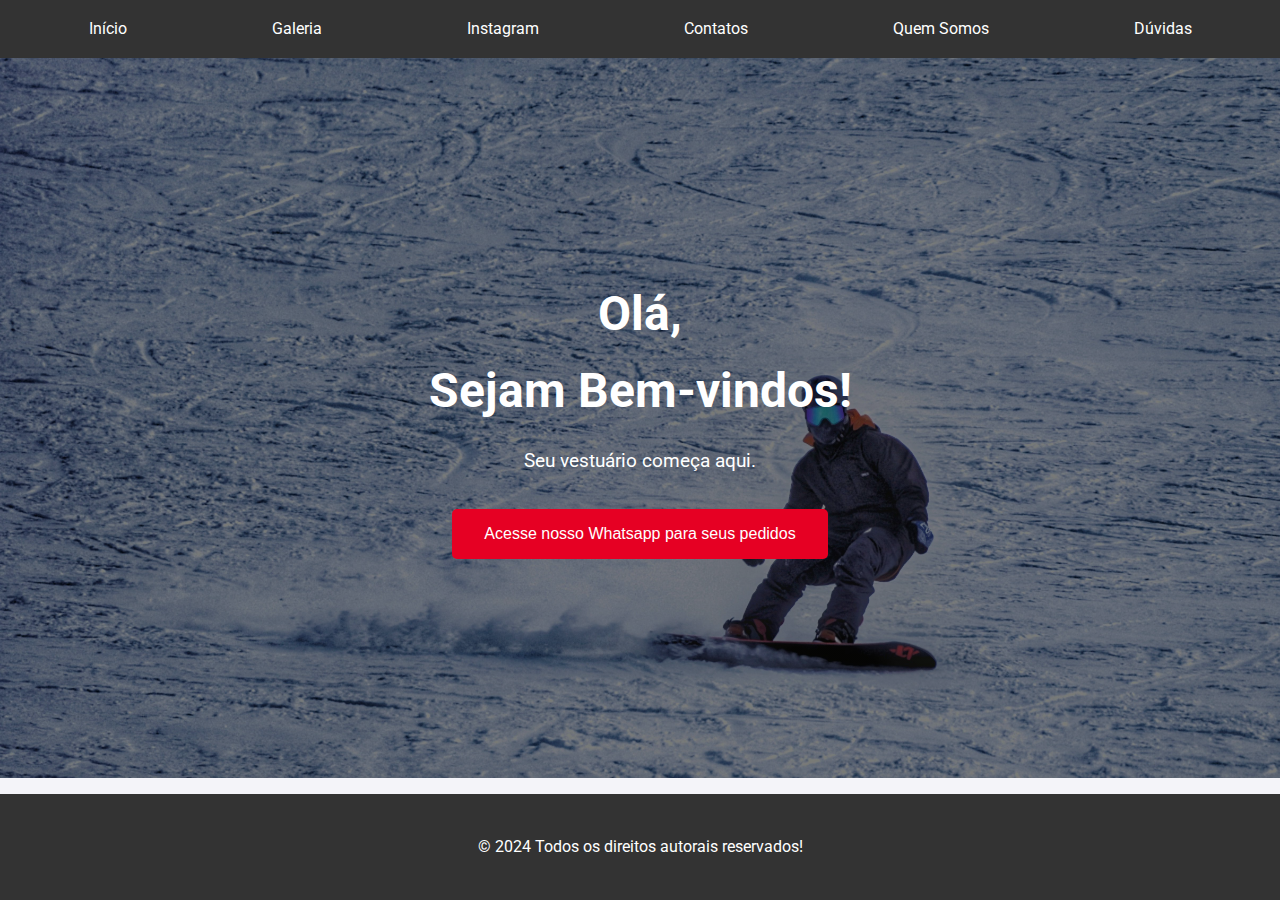
<file: index.html>
<!DOCTYPE html>
<html lang="pt-br">
<head>
  <meta charset="UTF-8">
  <meta name="viewport" content="width=device-width, initial-scale=1.0">
  <link rel="preconnect" href="https://fonts.googleapis.com">
  <link rel="preconnect" href="https://fonts.gstatic.com" crossorigin>
  <link href="https://fonts.googleapis.com/css2?family=Roboto:ital,wght@0,100;0,300;0,400;0,500;0,700;0,900;1,100;1,300;1,400;1,500;1,700;1,900&display=swap" rel="stylesheet">
  <link rel="stylesheet" href="./css/index.css">
  <title>RV Modas</title>
</head>
<body>
  <header>
    <!-- Início do header -->
    <nav class="nav">
      <span class="icon" onclick="toggleMenu()">☰</span>
      <ul class="nav-list" id="navList">
        <li><a href="#">Início</a></li>
        <li><a href="./galeria.html">Galeria</a></li>
        <li><a href="https://www.instagram.com/rvmodas_rj/" target="_blank" rel="noopener noreferrer">Instagram</a></li>
        <li><a href="./contato.html">Contatos</a></li>
        <li><a href="./quem-somos.html">Quem Somos</a></li>
        <li><a href="./duvida.html">Dúvidas</a></li>
      </ul>
    </nav>
    <!-- Fim do header -->
  </header>

  <!-- Início do main -->
  <main class="main">
    <div class="main-title">
      <h1>Olá,<br>Sejam Bem-vindos!</h1>
      <p>Seu vestuário começa aqui.</p>
      <a href="https://chat.whatsapp.com/GbTyfxjnqho6kCHkfkvXYb" target="_blank" rel="noopener noreferrer">
        <button class="btn">
          Acesse nosso Whatsapp para seus pedidos
        </button>
      </a>
    </div>
  </main>
  <!-- Fim do main -->

  <script src="./js/index.js"></script>

  <!-- Início do rodapé -->
  <footer> 
    <p>&copy; 2024 Todos os direitos autorais reservados!</p>
  </footer>
  <!-- Fim do rodapé -->
</body>
</html>
</file>
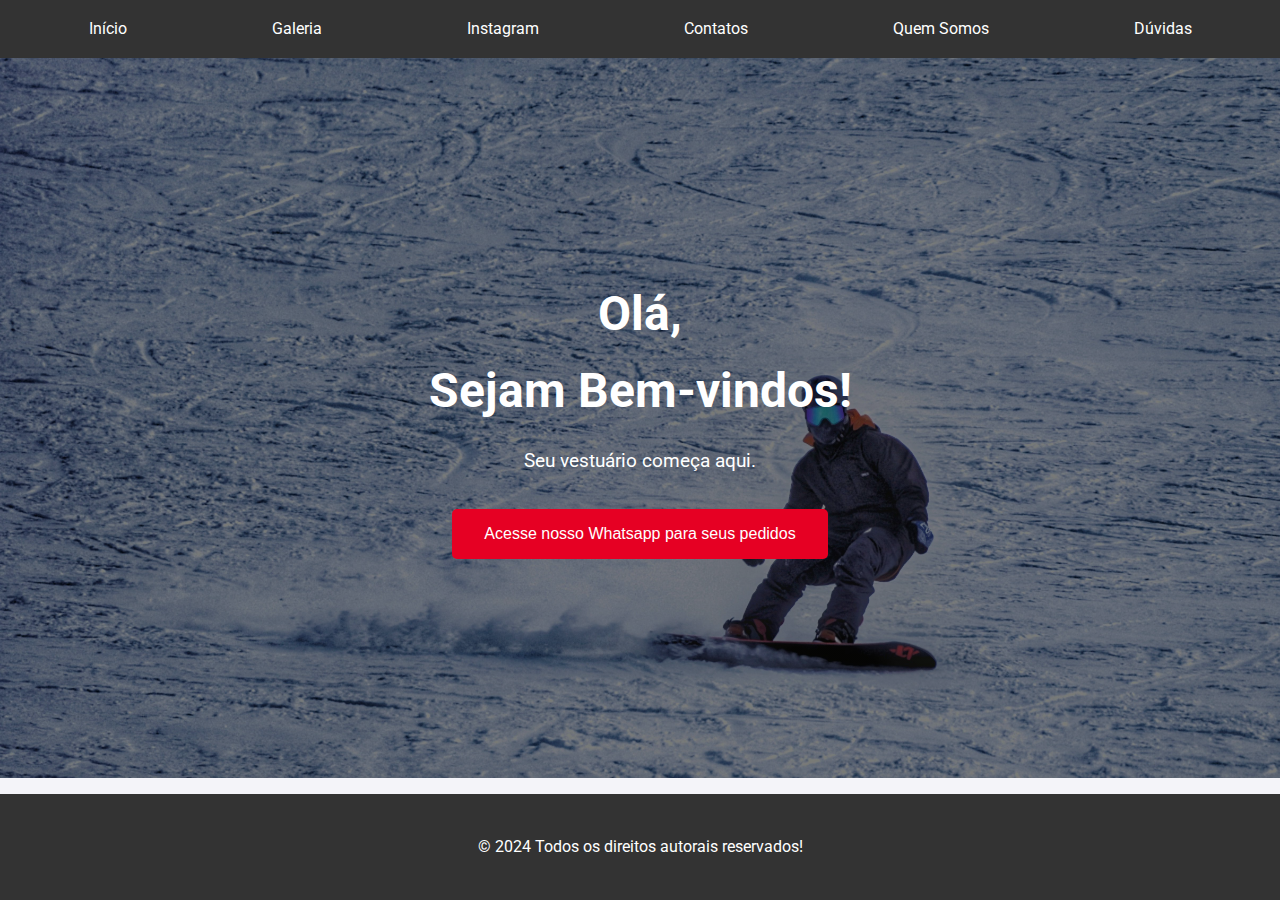
<file: html/index.html>
<!DOCTYPE html>
<html lang="pt-br">
<head>
  <meta charset="UTF-8">
  <meta name="viewport" content="width=device-width, initial-scale=1.0">
  <link rel="preconnect" href="https://fonts.googleapis.com">
  <link rel="preconnect" href="https://fonts.gstatic.com" crossorigin>
  <link href="https://fonts.googleapis.com/css2?family=Roboto:ital,wght@0,100;0,300;0,400;0,500;0,700;0,900;1,100;1,300;1,400;1,500;1,700;1,900&display=swap" rel="stylesheet">
  <link rel="stylesheet" href="../css/index.css">
  <title>RV Modas</title>
</head>
<body>
  <header>
    <!-- Início do header -->
    <nav class="nav">
      <span class="icon" onclick="toggleMenu()">☰</span>
      <ul class="nav-list" id="navList">
        <li><a href="#">Início</a></li>
        <li><a href="../galeria.html">Galeria</a></li>
        <li><a href="https://www.instagram.com/rvmodas_rj/" target="_blank" rel="noopener noreferrer">Instagram</a></li>
        <li><a href="../html/contato.html">Contatos</a></li>
        <li><a href="../html/quem-somos.html">Quem Somos</a></li>
        <li><a href="../html/duvida.html">Dúvidas</a></li>
      </ul>
    </nav>
    <!-- Fim do header -->
  </header>

  <!-- Início do main -->
  <main class="main">
    <div class="main-title">
      <h1>Olá,<br>Sejam Bem-vindos!</h1>
      <p>Seu vestuário começa aqui.</p>
      <a href="https://chat.whatsapp.com/GbTyfxjnqho6kCHkfkvXYb" target="_blank" rel="noopener noreferrer">
        <button class="btn">
          Acesse nosso Whatsapp para seus pedidos
        </button>
      </a>
    </div>
  </main>
  <!-- Fim do main -->

  <script src="../js/index.js"></script>

  <!-- Início do rodapé -->
  <footer> 
    <p>&copy; 2024 Todos os direitos autorais reservados!</p>
  </footer>
  <!-- Fim do rodapé -->
</body>
</html>
</file>
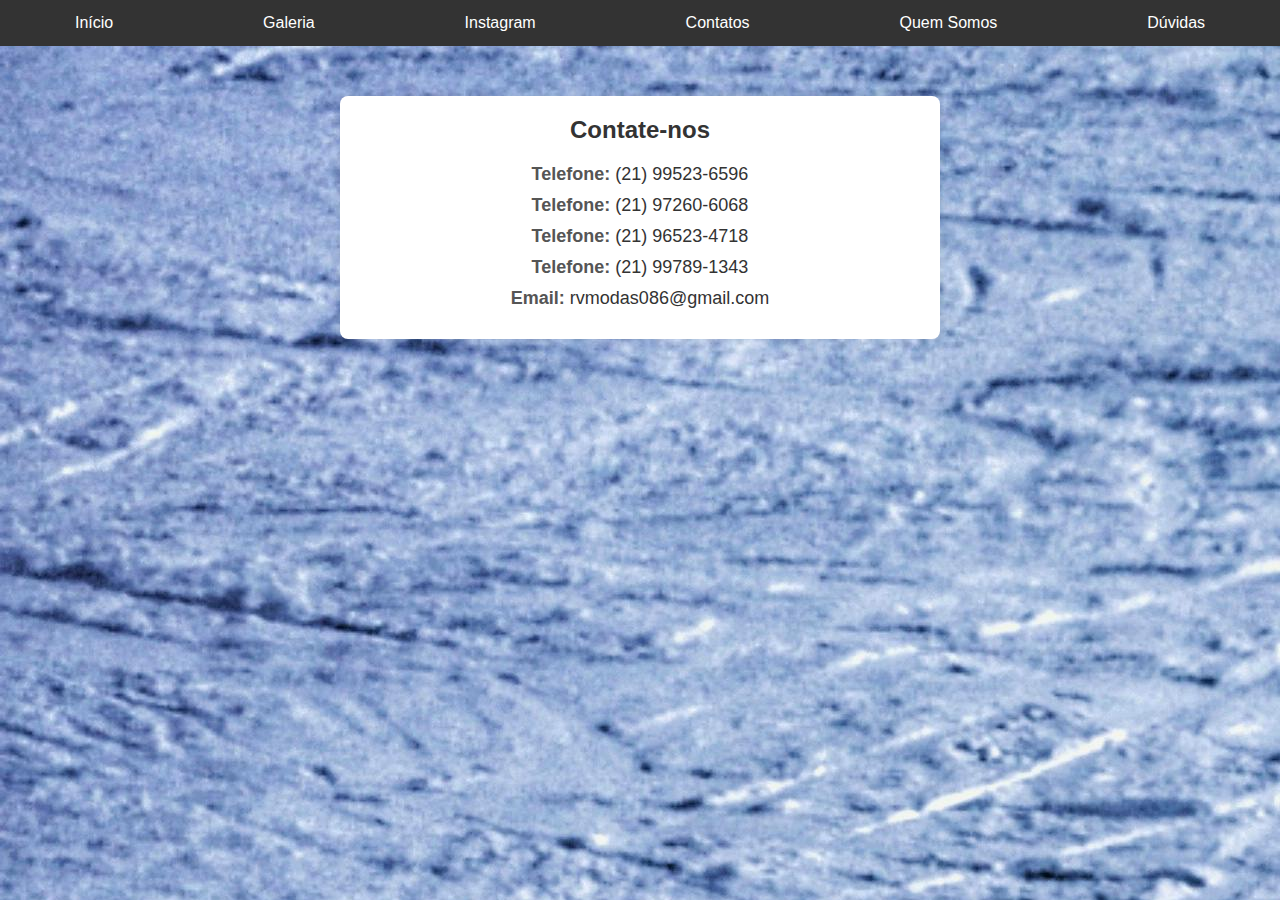
<file: contato.html>
<!DOCTYPE html>
<html lang="pt-br">
<head>
    <meta charset="UTF-8">
    <meta name="viewport" content="width=device-width, initial-scale=1.0">
    <link rel="stylesheet" href="./css/contato.css">
    <title>RV Contatos</title>
</head>
<body>
    <header>
        <!-- Início do header -->
        <nav class="nav">
            <span class="icon" onclick="toggleMenu()">☰</span>
            <ul class="nav-list" id="navList">
                <li><a href="./index.html">Início</a></li>
                <li><a href="./galeria.html">Galeria</a></li>
                <li><a href="https://www.instagram.com/rvmodas_rj/" target="_blank" rel="noopener noreferrer">Instagram</a></li>
                <li><a href="./contato.html">Contatos</a></li>
                <li><a href="./quem-somos.html">Quem Somos</a></li>
                <li><a href="./duvida.html">Dúvidas</a></li>
            </ul>
        </nav>
        <!-- Fim do header -->
    </header>

    <section class="contact-section">
        <h2>Contate-nos</h2>
        <div class="contact-info">
            <p><strong>Telefone:</strong> <a href="tel:+5521995236596">(21) 99523-6596</a></p>
            <p><strong>Telefone:</strong> <a href="tel:+5521972606068">(21) 97260-6068</a></p>
            <p><strong>Telefone:</strong> <a href="tel:+5521965234718">(21) 96523-4718</a></p>
            <p><strong>Telefone:</strong> <a href="tel:+5521997891343">(21) 99789-1343</a></p>
            <p><strong>Email:</strong> <a href="mailto:rvmodas086@gmail.com">rvmodas086@gmail.com</a></p>
        </div>
    </section>

    <script src="./js/contato.js"></script>
</body>
</html>
</file>
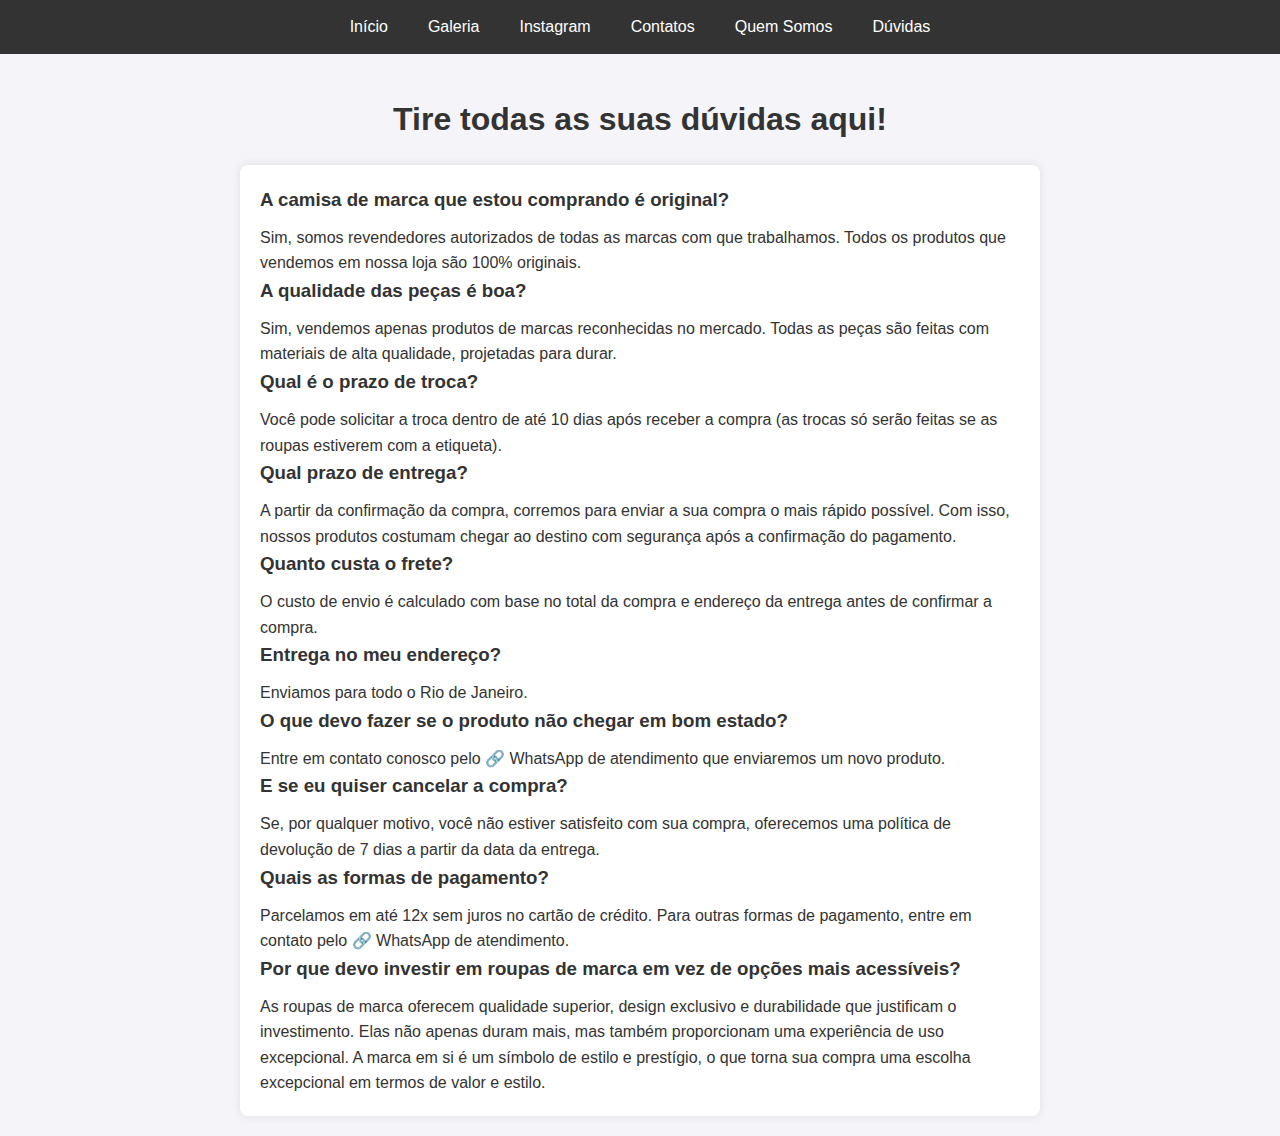
<file: duvida.html>
<!DOCTYPE html>
<html lang="pt-br">
<head>
    <meta charset="UTF-8">
    <meta name="viewport" content="width=device-width, initial-scale=1.0">
    <link rel="stylesheet" href="./css/dúvidas.css">
    <title>RV Dúvidas</title>
</head>
<body>
    <header>
        <!-- Início do header -->
        <nav class="nav">
            <span class="icon" onclick="toggleMenu()">☰</span>
            <ul class="nav-list" id="navList">
                <li><a href="./index.html">Início</a></li>
                <li><a href="./galeria.html">Galeria</a></li>
                <li><a href="https://www.instagram.com/rvmodas_rj/" target="_blank" rel="noopener noreferrer">Instagram</a></li>
                <li><a href="./contato.html">Contatos</a></li>
                <li><a href="./quem-somos.html">Quem Somos</a></li>
                <li><a href="./duvida.html">Dúvidas</a></li>
            </ul>
        </nav>
        <!-- Fim do header -->
    </header>

    <!-- Título -->
    <h1>Tire todas as suas dúvidas aqui!</h1>
    <!-- Fim do título -->

    <section class="container">
        <h3 class="title">A camisa de marca que estou comprando é original?</h3> 
        <p>Sim, somos revendedores autorizados de todas as marcas com que trabalhamos. Todos os produtos que vendemos em nossa loja são 100% originais.</p>
        
        <h3 class="title">A qualidade das peças é boa?</h3>
        <p class="title-p">Sim, vendemos apenas produtos de marcas reconhecidas no mercado. Todas as peças são feitas com materiais de alta qualidade, projetadas para durar.</p>
        
        <h3 class="title">Qual é o prazo de troca?</h3>
        <p class="title-p">Você pode solicitar a troca dentro de até 10 dias após receber a compra (as trocas só serão feitas se as roupas estiverem com a etiqueta).</p>
        
        <h3 class="title">Qual prazo de entrega?</h3>
        <p class="title-p">A partir da confirmação da compra, corremos para enviar a sua compra o mais rápido possível. Com isso, nossos produtos costumam chegar ao destino com segurança após a confirmação do pagamento.</p>
        
        <h3 class="title">Quanto custa o frete?</h3>
        <p class="title-p">O custo de envio é calculado com base no total da compra e endereço da entrega antes de confirmar a compra.</p>
        
        <h3 class="title">Entrega no meu endereço?</h3>
        <p class="title-p">Enviamos para todo o Rio de Janeiro.</p>
        
        <h3 class="title">O que devo fazer se o produto não chegar em bom estado?</h3>
        <p class="title-p">Entre em contato conosco pelo 🔗 WhatsApp de atendimento que enviaremos um novo produto.</p>
        
        <h3 class="title">E se eu quiser cancelar a compra?</h3>
        <p class="title-p">Se, por qualquer motivo, você não estiver satisfeito com sua compra, oferecemos uma política de devolução de 7 dias a partir da data da entrega.</p>
        
        <h3 class="title">Quais as formas de pagamento?</h3>
        <p class="title-p">Parcelamos em até 12x sem juros no cartão de crédito. Para outras formas de pagamento, entre em contato pelo 🔗 WhatsApp de atendimento.</p>
        
        <h3 class="title">Por que devo investir em roupas de marca em vez de opções mais acessíveis?</h3>
        <p class="title-p">As roupas de marca oferecem qualidade superior, design exclusivo e durabilidade que justificam o investimento. Elas não apenas duram mais, mas também proporcionam uma experiência de uso excepcional. A marca em si é um símbolo de estilo e prestígio, o que torna sua compra uma escolha excepcional em termos de valor e estilo.</p>
    </section>

    <script src="./js/duvida.js"></script>
</body>
</html>
</file>
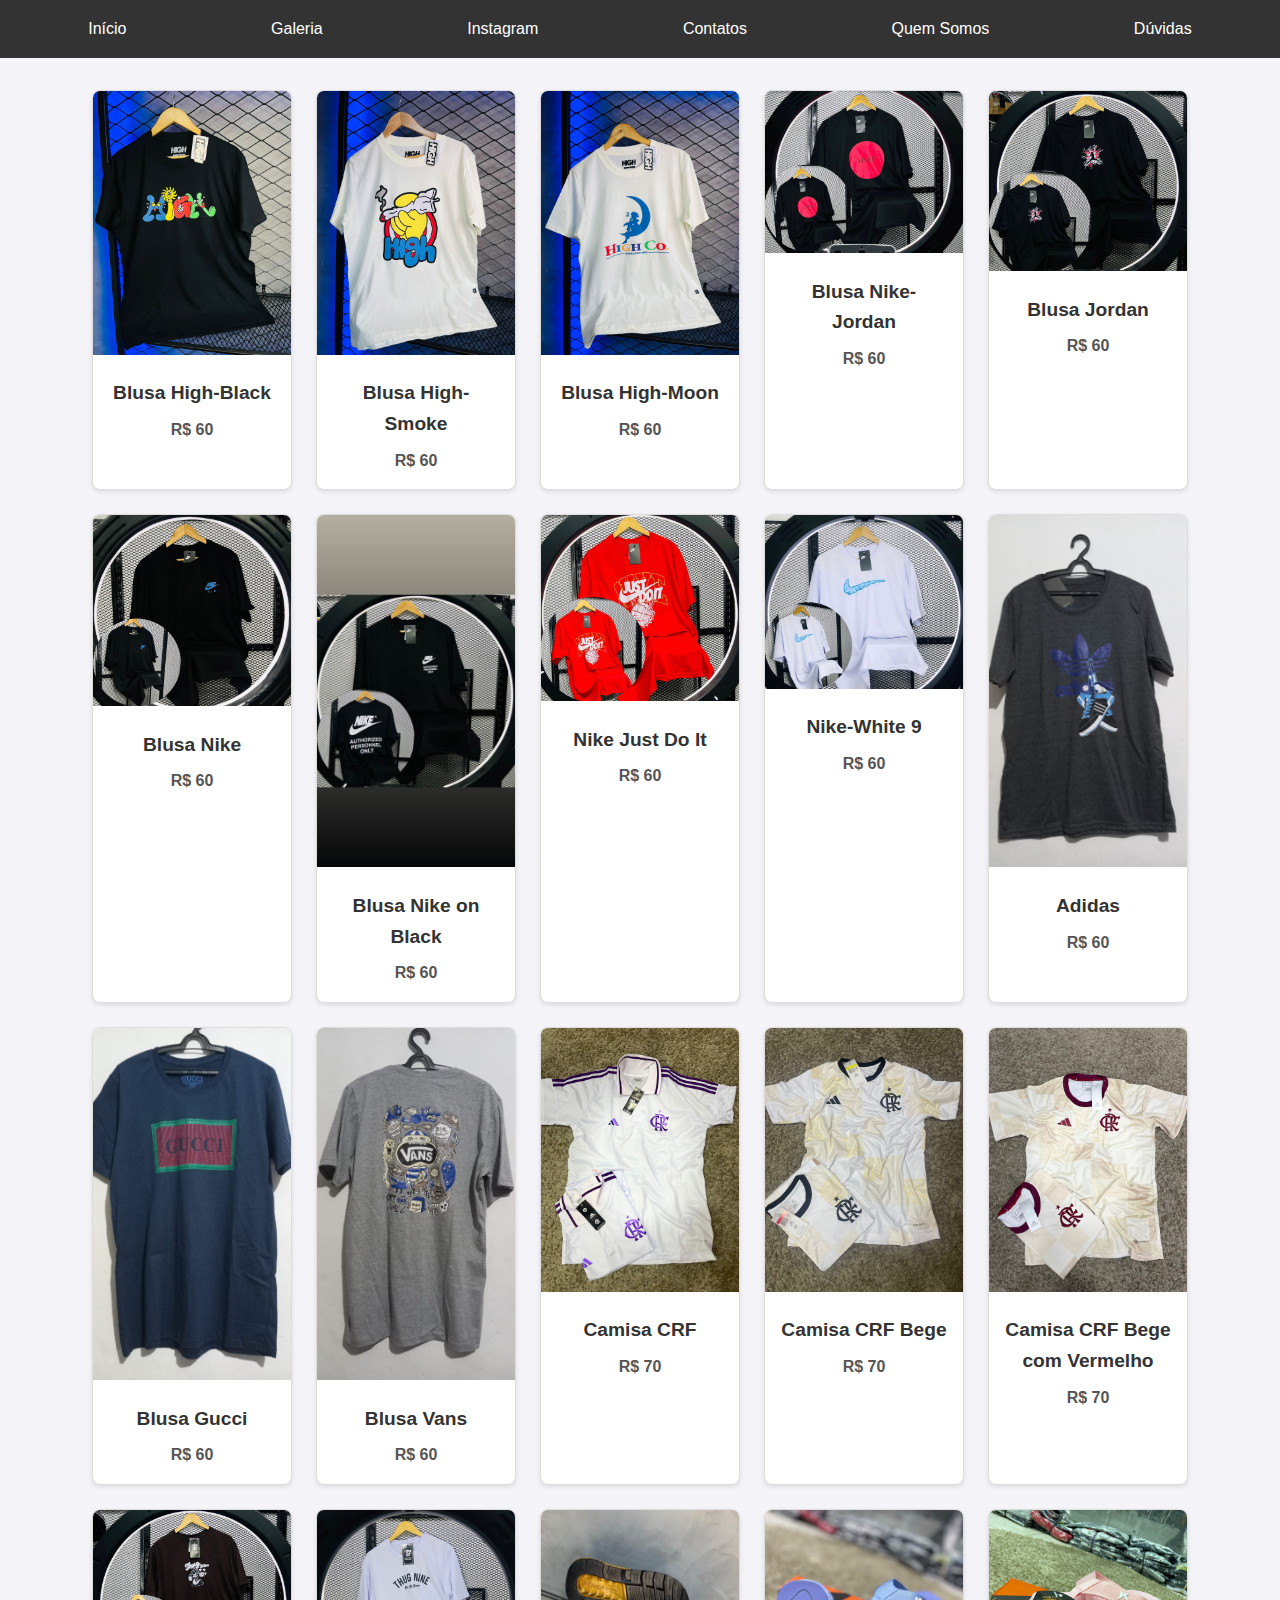
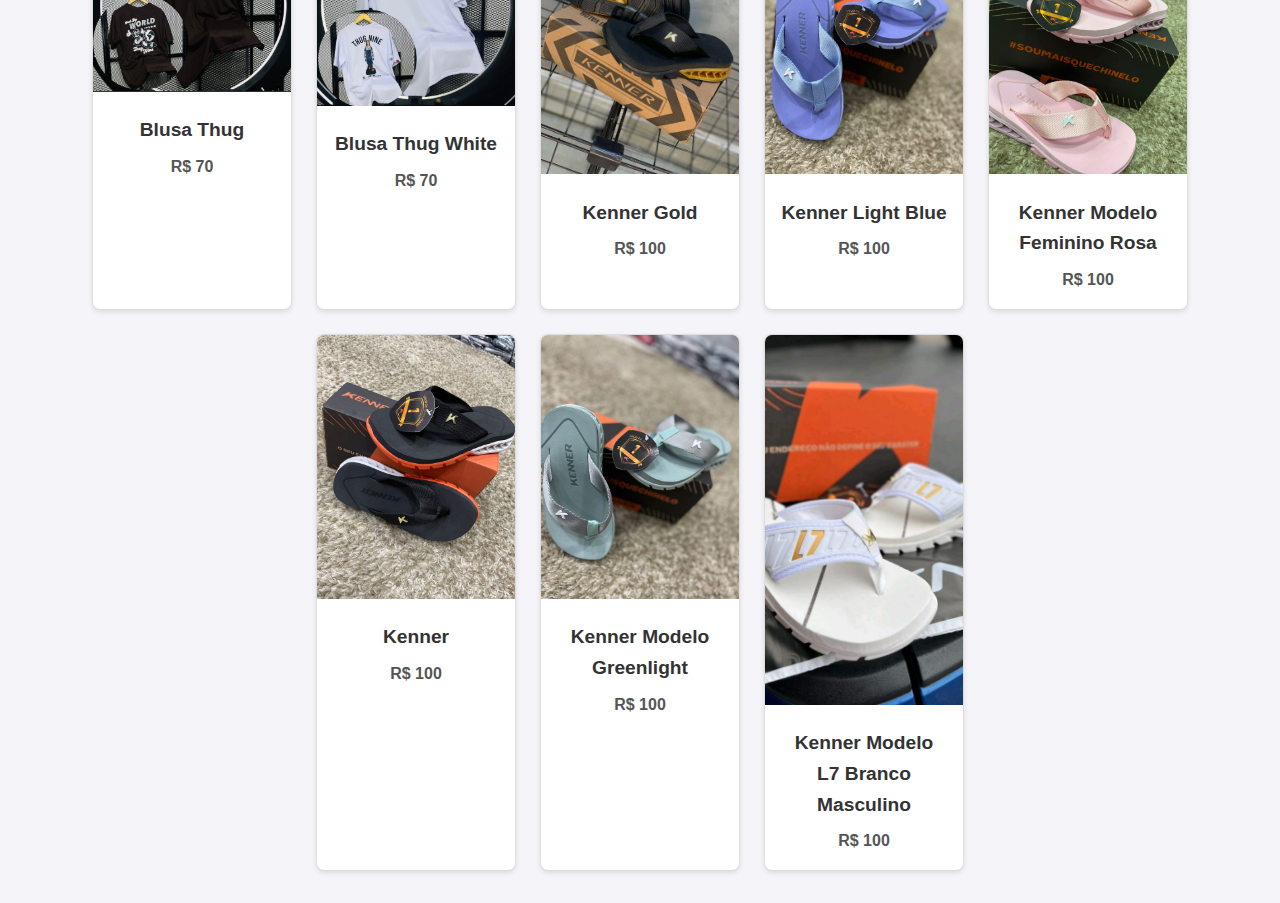
<file: galeria.html>
<!DOCTYPE html>
<html lang="pt-br">
<head>
    <meta charset="UTF-8">
    <meta name="viewport" content="width=device-width, initial-scale=1.0">
    <link rel="stylesheet" href="./css/galeria.css">
    <title>RV Galerias</title>
</head>
<body>
    <header>
        <!-- Início do header -->
        <nav class="nav">
            <span class="icon" onclick="toggleMenu()">☰</span>
            <ul class="nav-list" id="navList">
                <li><a href="./index.html">Início</a></li>
                <li><a href="./galeria.html">Galeria</a></li>
                <li><a href="https://www.instagram.com/rvmodas_rj/" target="_blank" rel="noopener noreferrer">Instagram</a></li>
                <li><a href="./contato.html">Contatos</a></li>
                <li><a href="./quem-somos.html">Quem Somos</a></li>
                <li><a href="./duvida.html">Dúvidas</a></li>
            </ul>
        </nav>
        <!-- Fim do header -->
    </header>

    <main>
        <div class="card-container">
            <div class="card">
                <img class="card-image" src="./img/high-black.jpeg" alt="Blusa High-Black">
                <div class="card-content">
                    <h3>Blusa High-Black</h3>
                    <p>R$ 60</p>
                </div>
            </div>
            <div class="card">
                <img class="card-image" src="./img/high-smoke.jpeg" alt="Blusa High-Smoke">
                <div class="card-content">
                    <h3>Blusa High-Smoke</h3>
                    <p><strong>R$ 60</strong></p>
                </div>
            </div>
            <div class="card">
                <img class="card-image" src="./img/high-white.jpeg" alt="Blusa High-Moon">
                <div class="card-content">
                    <h3>Blusa High-Moon</h3>
                    <p><strong>R$ 60</strong></p>
                </div>
            </div>
            <div class="card">
                <img class="card-image" src="./img/jhordan-circle.jpeg" alt="Blusa Nike-Jordan">
                <div class="card-content">
                    <h3>Blusa Nike-Jordan</h3>
                    <p><strong>R$ 60</strong></p>
                </div>
            </div>
            <div class="card">
                <img class="card-image" src="./img/jhordan.jpeg" alt="Blusa Jordan">
                <div class="card-content">
                    <h3>Blusa Jordan</h3>
                    <p><strong>R$ 60</strong></p>
                </div>
            </div>
            <div class="card">
                <img class="card-image" src="./img/nike.jpeg" alt="Blusa Nike">
                <div class="card-content">
                    <h3>Blusa Nike</h3>
                    <p><strong>R$ 60</strong></p>
                </div>
            </div>
            <div class="card">
                <img class="card-image" src="./img/nike-black on white.jpeg" alt="Blusa Nike on Black">
                <div class="card-content">
                    <h3>Blusa Nike on Black</h3>
                    <p><strong>R$ 60</strong></p>
                </div>
            </div>
            <div class="card">
                <img class="card-image" src="./img/nike-red.jpeg" alt="Blusa Nike Just Do It">
                <div class="card-content">
                    <h3>Nike Just Do It</h3>
                    <p><strong>R$ 60</strong></p>
                </div>
            </div>
            <div class="card">
                <img class="card-image" src="./img/nike-white.jpeg" alt="Blusa Nike-White 9">
                <div class="card-content">
                    <h3>Nike-White 9</h3>
                    <p><strong>R$ 60</strong></p>
                </div>
            </div>
            <div class="card">
                <img class="card-image" src="./img/addidas.jpeg" alt="Blusa Adidas">
                <div class="card-content">
                    <h3>Adidas</h3>
                    <p><strong>R$ 60</strong></p>
                </div>
            </div>
            <div class="card">
                <img class="card-image" src="./img/gucci.jpeg" alt="Blusa Gucci">
                <div class="card-content">
                    <h3>Blusa Gucci</h3>
                    <p><strong>R$ 60</strong></p>
                </div>
            </div>
            <div class="card">
                <img class="card-image" src="./img/vans.jpeg" alt="Blusa Vans">
                <div class="card-content">
                    <h3>Blusa Vans</h3>
                    <p><strong>R$ 60</strong></p>
                </div>
            </div>
            <div class="card">
                <img class="card-image" src="./img/camisa CRF.jpeg" alt="Camisa CRF">
                <div class="card-content">
                    <h3>Camisa CRF</h3>
                    <p><strong>R$ 70</strong></p>
                </div>
            </div>
            <div class="card">
                <img class="card-image" src="./img/Camisa Crf bege.jpeg" alt="Camisa CRF Bege">
                <div class="card-content">
                    <h3>Camisa CRF Bege</h3>
                    <p><strong>R$ 70</strong></p>
                </div>
            </div>
            <div class="card">
                <img class="card-image" src="./img/camisa crf bege com vermelho.jpeg" alt="Camisa CRF Bege com Vermelho">
                <div class="card-content">
                    <h3>Camisa CRF Bege com Vermelho</h3>
                    <p><strong>R$ 70</strong></p>
                </div>
            </div>
            <div class="card">
                <img class="card-image" src="./img/thug.jpeg" alt="Blusa Thug">
                <div class="card-content">
                    <h3>Blusa Thug</h3>
                    <p><strong>R$ 70</strong></p>
                </div>
            </div>
            <div class="card">
                <img class="card-image" src="./img/thug-white.jpeg" alt="Blusa Thug White">
                <div class="card-content">
                    <h3>Blusa Thug White</h3>
                    <p><strong>R$ 70</strong></p>
                </div>
            </div>
            <div class="card">
                <img class="card-image" src="./img/kenner gold.jpeg" alt="Kenner Gold">
                <div class="card-content">
                    <h3>Kenner Gold</h3>
                    <p><strong>R$ 100</strong></p>
                </div>
            </div>
            <div class="card">
                <img class="card-image" src="./img/kenner lightblue.jpeg" alt="Kenner Light Blue">
                <div class="card-content">
                    <h3>Kenner Light Blue</h3>
                    <p><strong>R$ 100</strong></p>
                </div>
            </div>
            <div class="card">
                <img class="card-image" src="./img/Kenner modelo feminino rosa.jpeg" alt="Kenner Modelo Feminino Rosa">
                <div class="card-content">
                    <h3>Kenner Modelo Feminino Rosa</h3>
                    <p><strong>R$ 100</strong></p>
                </div>
            </div>
            <div class="card">
                <img class="card-image" src="./img/kenner.jpeg" alt="Kenner">
                <div class="card-content">
                    <h3>Kenner</h3>
                    <p><strong>R$ 100</strong></p>
                </div>
            </div>
            <div class="card">
                <img class="card-image" src="./img/kenner modelo greenlight.jpeg" alt="Kenner Modelo Greenlight">
                <div class="card-content">
                    <h3>Kenner Modelo Greenlight</h3>
                    <p><strong>R$ 100</strong></p>
                </div>
            </div>
            <div class="card">
                <img class="card-image" src="./img/modelo L7 Branco masculino.jpeg" alt="Kenner Modelo L7 Branco Masculino">
                <div class="card-content">
                    <h3>Kenner Modelo L7 Branco Masculino</h3>
                    <p><strong>R$ 100</strong></p>
                </div>
            </div>
        </div>
    </main>
    <script src="./js/galeria.js"></script>
</body>
</html>
</file>
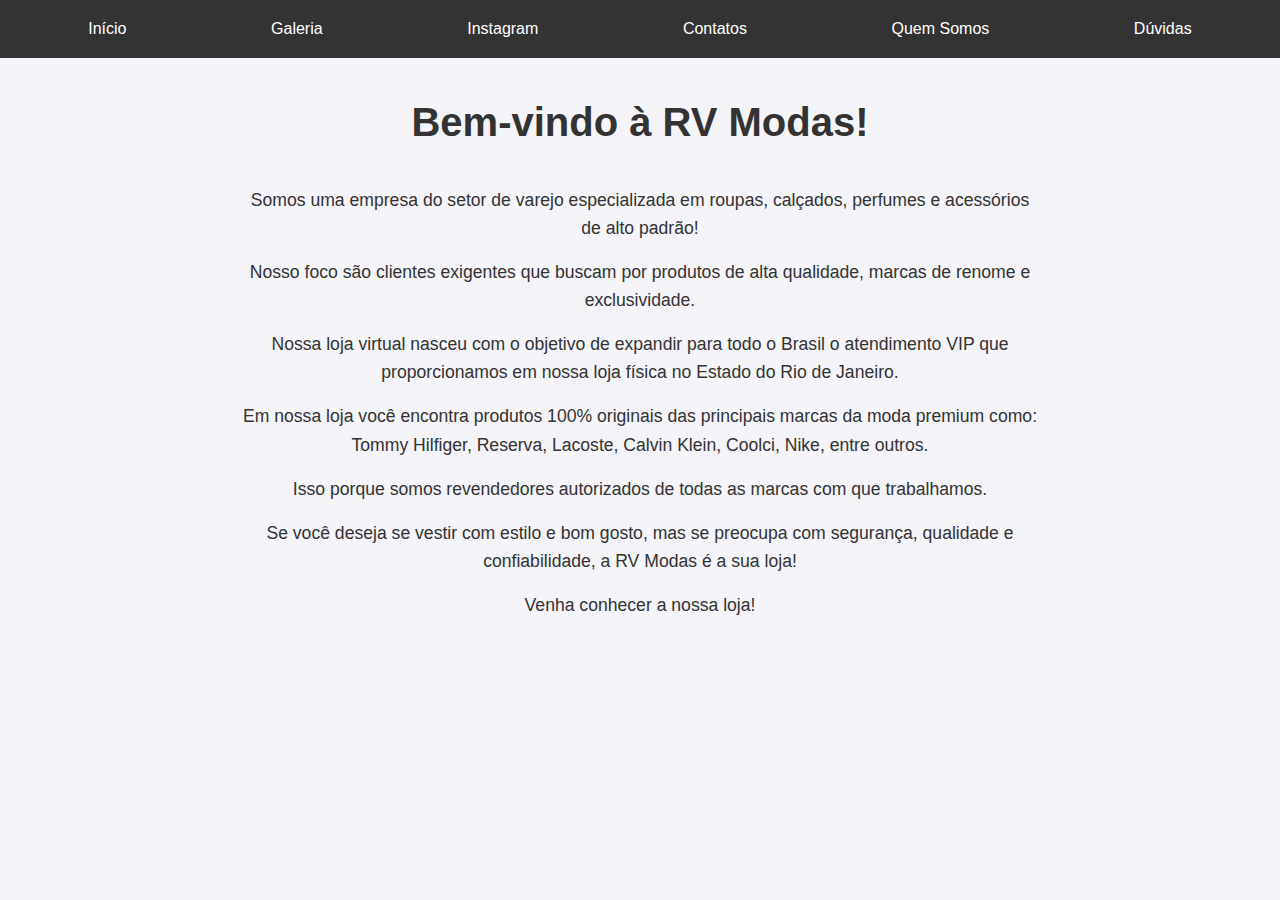
<file: quem-somos.html>
<!DOCTYPE html>
<html lang="pt-br">
<head>
    <meta charset="UTF-8">
    <meta name="viewport" content="width=device-width, initial-scale=1.0">
    <link rel="stylesheet" href="./css/quem-somos.css">
    <title>Quem-Somos</title>
</head>
<body>
    <header>
        <!-- Início do header -->
        <nav class="nav">
            <span class="icon" onclick="toggleMenu()">☰</span>
            <ul class="nav-list" id="navList">
                <li><a href="./index.html">Início</a></li>
                <li><a href="./galeria.html">Galeria</a></li>
                <li><a href="https://www.instagram.com/rvmodas_rj/" target="_blank" rel="noopener noreferrer">Instagram</a></li>
                <li><a href="./contato.html">Contatos</a></li>
                <li><a href="./quem-somos.html">Quem Somos</a></li>
                <li><a href="./duvida.html">Dúvidas</a></li>
            </ul>
        </nav>
        <!-- Fim do header -->
    </header>
    <main>
        <h1>Bem-vindo à RV Modas!</h1>
        <div class="container">
            <p>Somos uma empresa do setor de varejo especializada em roupas, calçados, perfumes e acessórios de alto padrão!</p>
            <p>Nosso foco são clientes exigentes que buscam por produtos de alta qualidade, marcas de renome e exclusividade.</p>
            <p>Nossa loja virtual nasceu com o objetivo de expandir para todo o Brasil o atendimento VIP que proporcionamos em nossa loja física no Estado do Rio de Janeiro.</p>
            <p>Em nossa loja você encontra produtos 100% originais das principais marcas da moda premium como: Tommy Hilfiger, Reserva, Lacoste, Calvin Klein, Coolci, Nike, entre outros.</p>
            <p>Isso porque somos revendedores autorizados de todas as marcas com que trabalhamos.</p>
            <p>Se você deseja se vestir com estilo e bom gosto, mas se preocupa com segurança, qualidade e confiabilidade, a RV Modas é a sua loja!</p>
            <p>Venha conhecer a nossa loja!</p>
        </div>
    </main>
    <script src="./js/quem somos.js"></script>
</body>
</html>
</file>
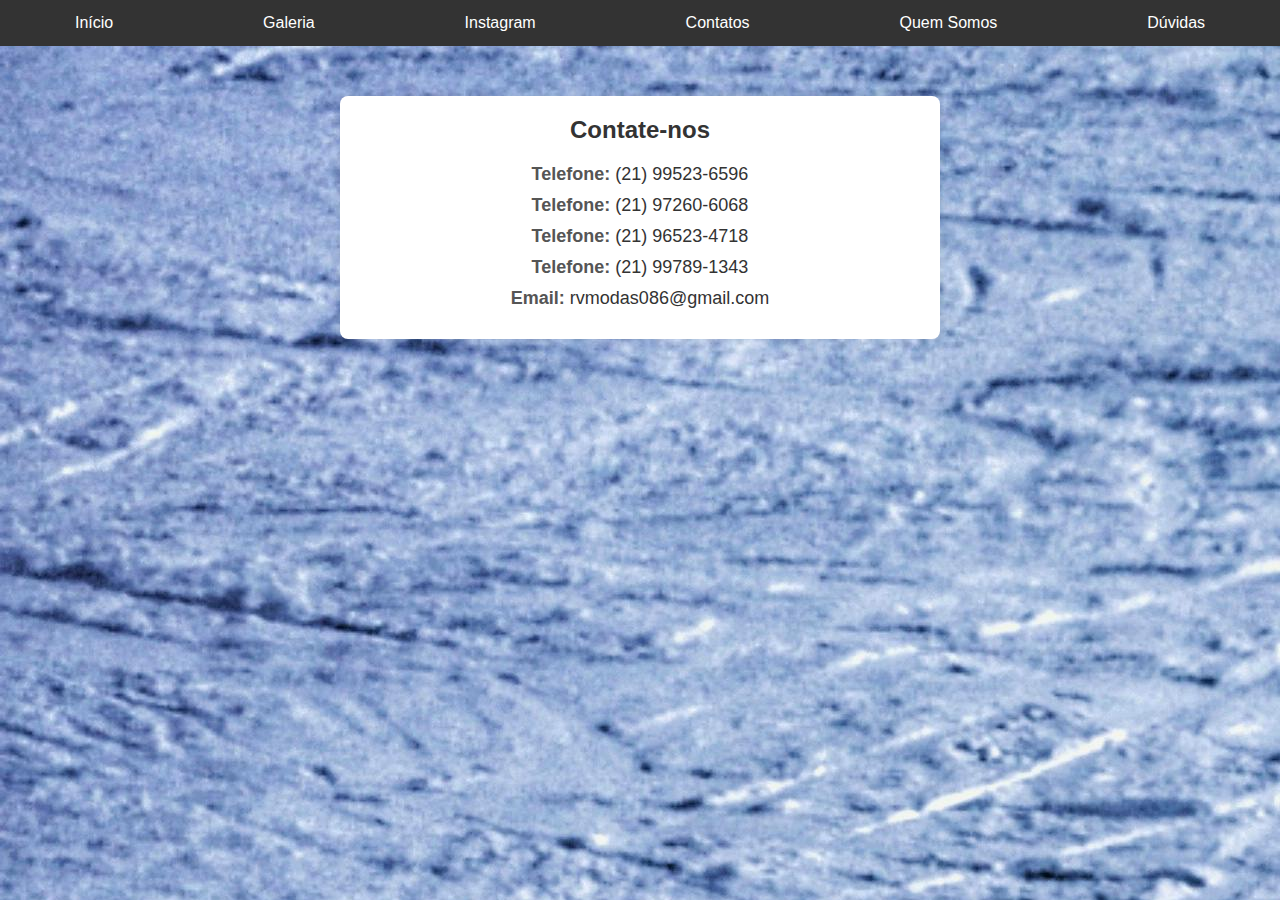
<file: html/contato.html>
<!DOCTYPE html>
<html lang="pt-br">
<head>
    <meta charset="UTF-8">
    <meta name="viewport" content="width=device-width, initial-scale=1.0">
    <link rel="stylesheet" href="../css/contato.css">
    <title>RV Contatos</title>
</head>
<body>
    <header>
        <!-- Início do header -->
        <nav class="nav">
            <span class="icon" onclick="toggleMenu()">☰</span>
            <ul class="nav-list" id="navList">
                <li><a href="../html/index.html">Início</a></li>
                <li><a href="../html/galeria.html">Galeria</a></li>
                <li><a href="https://www.instagram.com/rvmodas_rj/" target="_blank" rel="noopener noreferrer">Instagram</a></li>
                <li><a href="../html/contato.html">Contatos</a></li>
                <li><a href="../html/quem-somos.html">Quem Somos</a></li>
                <li><a href="../html/duvida.html">Dúvidas</a></li>
            </ul>
        </nav>
        <!-- Fim do header -->
    </header>

    <section class="contact-section">
        <h2>Contate-nos</h2>
        <div class="contact-info">
            <p><strong>Telefone:</strong> <a href="tel:+5521995236596">(21) 99523-6596</a></p>
            <p><strong>Telefone:</strong> <a href="tel:+5521972606068">(21) 97260-6068</a></p>
            <p><strong>Telefone:</strong> <a href="tel:+5521965234718">(21) 96523-4718</a></p>
            <p><strong>Telefone:</strong> <a href="tel:+5521997891343">(21) 99789-1343</a></p>
            <p><strong>Email:</strong> <a href="mailto:rvmodas086@gmail.com">rvmodas086@gmail.com</a></p>
        </div>
    </section>

    <script src="../js/contato.js"></script>
</body>
</html>
</file>
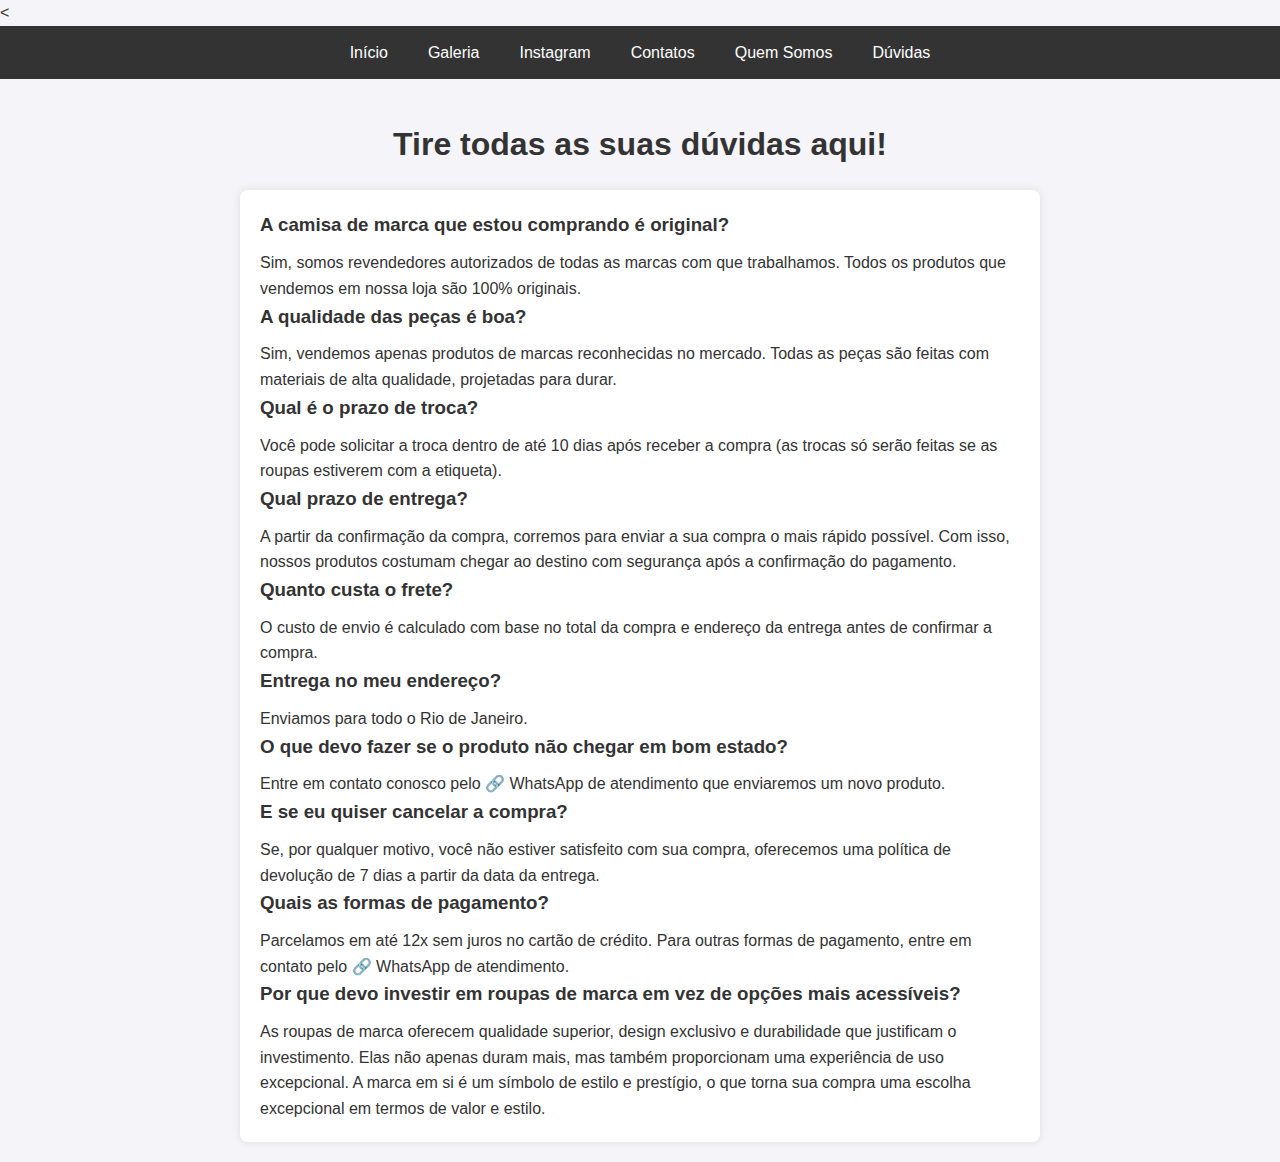
<file: html/duvida.html>
<<!DOCTYPE html>
<html lang="pt-br">
<head>
    <meta charset="UTF-8">
    <meta name="viewport" content="width=device-width, initial-scale=1.0">
    <link rel="stylesheet" href="../css/dúvidas.css">
    <title>RV Dúvidas</title>
</head>
<body>
    <header>
        <!-- Início do header -->
        <nav class="nav">
            <span class="icon" onclick="toggleMenu()">☰</span>
            <ul class="nav-list" id="navList">
                <li><a href="../html/index.html">Início</a></li>
                <li><a href="../html/galeria.html">Galeria</a></li>
                <li><a href="https://www.instagram.com/rvmodas_rj/" target="_blank" rel="noopener noreferrer">Instagram</a></li>
                <li><a href="../html/contato.html">Contatos</a></li>
                <li><a href="../html/quem-somos.html">Quem Somos</a></li>
                <li><a href="../html/duvida.html">Dúvidas</a></li>
            </ul>
        </nav>
        <!-- Fim do header -->
    </header>

    <!-- Título -->
    <h1>Tire todas as suas dúvidas aqui!</h1>
    <!-- Fim do título -->

    <section class="container">
        <h3 class="title">A camisa de marca que estou comprando é original?</h3> 
        <p>Sim, somos revendedores autorizados de todas as marcas com que trabalhamos. Todos os produtos que vendemos em nossa loja são 100% originais.</p>
        
        <h3 class="title">A qualidade das peças é boa?</h3>
        <p class="title-p">Sim, vendemos apenas produtos de marcas reconhecidas no mercado. Todas as peças são feitas com materiais de alta qualidade, projetadas para durar.</p>
        
        <h3 class="title">Qual é o prazo de troca?</h3>
        <p class="title-p">Você pode solicitar a troca dentro de até 10 dias após receber a compra (as trocas só serão feitas se as roupas estiverem com a etiqueta).</p>
        
        <h3 class="title">Qual prazo de entrega?</h3>
        <p class="title-p">A partir da confirmação da compra, corremos para enviar a sua compra o mais rápido possível. Com isso, nossos produtos costumam chegar ao destino com segurança após a confirmação do pagamento.</p>
        
        <h3 class="title">Quanto custa o frete?</h3>
        <p class="title-p">O custo de envio é calculado com base no total da compra e endereço da entrega antes de confirmar a compra.</p>
        
        <h3 class="title">Entrega no meu endereço?</h3>
        <p class="title-p">Enviamos para todo o Rio de Janeiro.</p>
        
        <h3 class="title">O que devo fazer se o produto não chegar em bom estado?</h3>
        <p class="title-p">Entre em contato conosco pelo 🔗 WhatsApp de atendimento que enviaremos um novo produto.</p>
        
        <h3 class="title">E se eu quiser cancelar a compra?</h3>
        <p class="title-p">Se, por qualquer motivo, você não estiver satisfeito com sua compra, oferecemos uma política de devolução de 7 dias a partir da data da entrega.</p>
        
        <h3 class="title">Quais as formas de pagamento?</h3>
        <p class="title-p">Parcelamos em até 12x sem juros no cartão de crédito. Para outras formas de pagamento, entre em contato pelo 🔗 WhatsApp de atendimento.</p>
        
        <h3 class="title">Por que devo investir em roupas de marca em vez de opções mais acessíveis?</h3>
        <p class="title-p">As roupas de marca oferecem qualidade superior, design exclusivo e durabilidade que justificam o investimento. Elas não apenas duram mais, mas também proporcionam uma experiência de uso excepcional. A marca em si é um símbolo de estilo e prestígio, o que torna sua compra uma escolha excepcional em termos de valor e estilo.</p>
    </section>

    <script src="../js/duvida.js"></script>
</body>
</html>
</file>
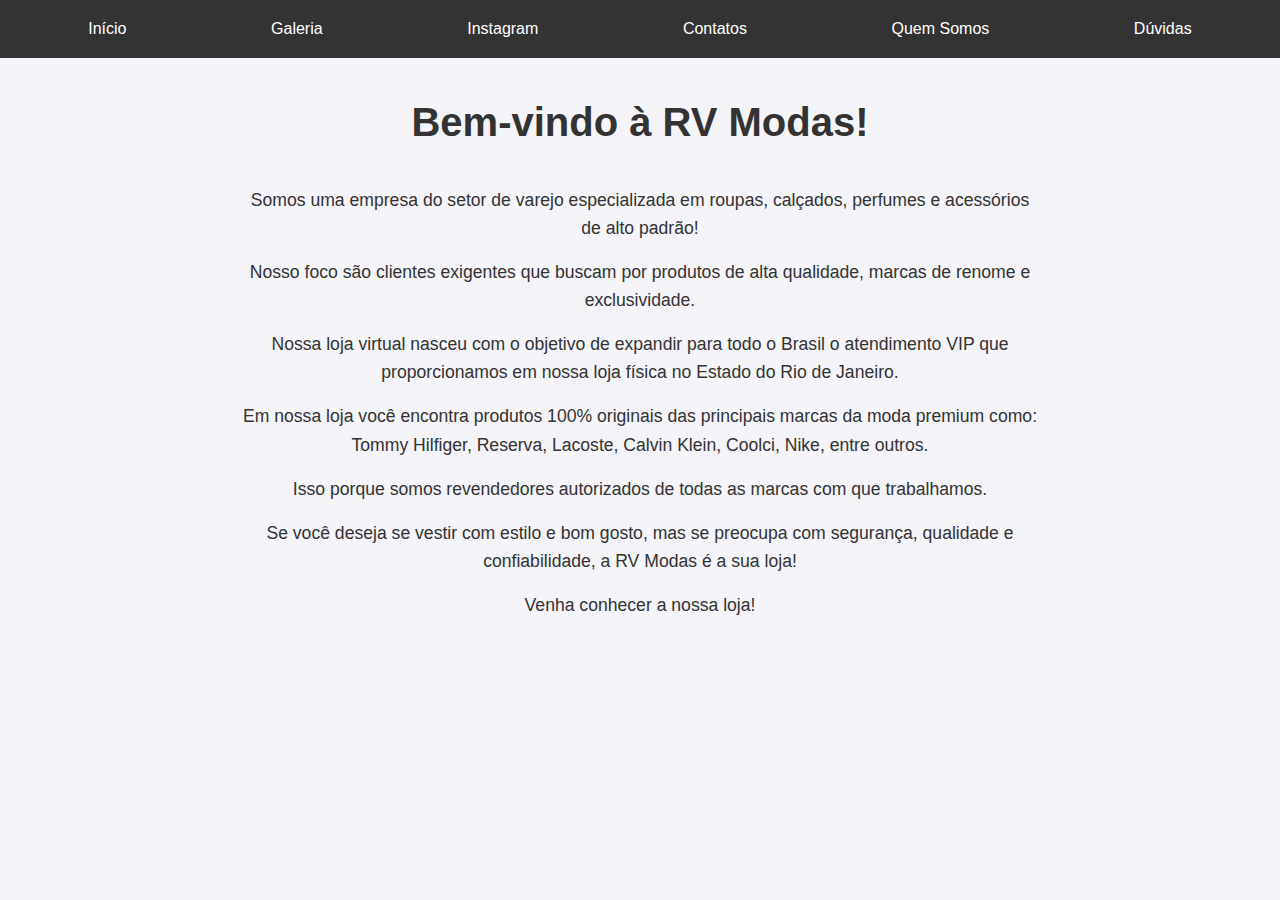
<file: html/quem-somos.html>
<!DOCTYPE html>
<html lang="pt-br">
<head>
    <meta charset="UTF-8">
    <meta name="viewport" content="width=device-width, initial-scale=1.0">
    <link rel="stylesheet" href="../css/quem-somos.css">
    <title>Quem Somos</title>
</head>
<body>
    <header>
        <!-- Início do header -->
        <nav class="nav">
            <span class="icon" onclick="toggleMenu()">☰</span>
            <ul class="nav-list" id="navList">
                <li><a href="../html/index.html">Início</a></li>
                <li><a href="../html/galeria.html">Galeria</a></li>
                <li><a href="https://www.instagram.com/rvmodas_rj/" target="_blank" rel="noopener noreferrer">Instagram</a></li>
                <li><a href="../html/contato.html">Contatos</a></li>
                <li><a href="../html/quem-somos.html">Quem Somos</a></li>
                <li><a href="../html/duvida.html">Dúvidas</a></li>
            </ul>
        </nav>
        <!-- Fim do header -->
    </header>
    <main>
        <h1>Bem-vindo à RV Modas!</h1>
        <div class="container">
            <p>Somos uma empresa do setor de varejo especializada em roupas, calçados, perfumes e acessórios de alto padrão!</p>
            <p>Nosso foco são clientes exigentes que buscam por produtos de alta qualidade, marcas de renome e exclusividade.</p>
            <p>Nossa loja virtual nasceu com o objetivo de expandir para todo o Brasil o atendimento VIP que proporcionamos em nossa loja física no Estado do Rio de Janeiro.</p>
            <p>Em nossa loja você encontra produtos 100% originais das principais marcas da moda premium como: Tommy Hilfiger, Reserva, Lacoste, Calvin Klein, Coolci, Nike, entre outros.</p>
            <p>Isso porque somos revendedores autorizados de todas as marcas com que trabalhamos.</p>
            <p>Se você deseja se vestir com estilo e bom gosto, mas se preocupa com segurança, qualidade e confiabilidade, a RV Modas é a sua loja!</p>
            <p>Venha conhecer a nossa loja!</p>
        </div>
    </main>
    <script src="../js/quem somos.js"></script>
</body>
</html>
</file>
<file: css/contato.css>
* {
    box-sizing: border-box;
    margin: 0;
    padding: 0;
    outline: 0;
    font-family: Arial, Helvetica, sans-serif;
  }
  
  body{
    font-family: 'Roboto', sans-serif; 
    background-image: url('../img/pexels-zimerman-kim-3901781-5807381.jpg'); 
    background-repeat: no-repeat;
    
  }
  
  .nav {
    background-color: #333;
    overflow: hidden;
  }
  .nav-list {
    list-style: none;
    margin: 0;
    padding: 0;
    display: flex;
    justify-content: space-around;
  }
  .nav-list li {
    display: inline;
  }
  .nav-list li a {
    display: block;
    color: white;
    text-align: center;
    padding: 14px 16px;
    text-decoration: none;
  }
  .nav-list li a:hover {
    border-radius: 8px;
    background-color: #7cc0d1;
  }
  .nav .icon {
    display: none;
  }
  @media screen and (max-width: 700px) {
    .nav-list {
        flex-direction: column;
        width: 100%;
        display: none;
    }
    .nav-list li {
        text-align: center;
        width: 100%;
    }
    .nav .icon {
        display: block;
        position: absolute;
        right: 0;
        top: 0;
        padding: 14px 16px;
    }
  
  .nav-list a:hover{
    background-color: #d4d4d4;
    border-radius: 10px;
    color: #14b8a6;
  }
  }

.contact-section {
    background-color: #fff;
    padding: 20px;
    max-width: 600px;
    margin: 50px auto;
    border-radius: 8px;
    box-shadow: 0 0 10px rgba(0, 0, 0, 0.1);
    text-align: center;
}
.contact-section h2 {
    color: #333;
}
.contact-info {
    margin-top: 20px;
}
.contact-info p {
    margin: 10px 0;
    font-size: 18px;
    color: #555;
}
.contact-info a {
    color: #333;
    text-decoration: none;
}
.contact-info a:hover {
    text-decoration: underline;
}
</file>
<file: css/index.css>
/* Reset básico para remover margens e padding padrões */
* {
  margin: 0;
  padding: 0;
  box-sizing: border-box;
}

/* Configuração de corpo */
body {
  font-family: 'Roboto', sans-serif;
  background-color: #f4f4f9;
  color: #333;
  line-height: 1.6;
}

/* Estilização da navegação */
.nav {
  background-color: #333;
  color: #fff;
  padding: 1rem;
}

.nav .icon {
  font-size: 2rem;
  cursor: pointer;
  display: none; /* Mostrar somente em telas pequenas */
}

.nav-list {
  list-style: none;
  display: flex;
  justify-content: space-around;
}

.nav-list li a {
  color: #fff;
  text-decoration: none;
  padding: 0.5rem 1rem;
  transition: background 0.3s;
}

.nav-list li a:hover {
  background-color: #575757;
  border-radius: 5px;
}

/* Estilização principal */
.main {
  display: flex;
  justify-content: center;
  align-items: center;
  height: 80vh;
  text-align: center;
  background: linear-gradient(rgba(0, 0, 0, 0.5), rgba(0, 0, 0, 0.5)), url('../img/pexels-zimerman-kim-3901781-5807381.jpg') no-repeat center center/cover;
  color: #fff;
}

.main-title h1 {
  font-size: 3rem;
  margin-bottom: 1rem;
}

.main-title p {
  font-size: 1.2rem;
  margin-bottom: 2rem;
}

.btn {
  background-color: #e60023;
  color: #fff;
  border: none;
  padding: 1rem 2rem;
  font-size: 1rem;
  cursor: pointer;
  border-radius: 5px;
  transition: background 0.3s;
}

.btn:hover {
  background-color: #c3001e;
}

/* Estilização do rodapé */
footer {
  background-color: #333;
  color: #fff;
  text-align: center;
  padding: 2.5rem;
  position: fixed;
  width: 100%;
  bottom: 0;
}

/* Media Queries para responsividade */
@media (max-width: 1050px) {
  .nav .icon {
      display: block;
  }

  .nav-list {
      display: none;
      flex-direction: column;
  }

  .nav-list.active {
      display: flex;
  }

  .nav-list li {
      text-align: center;
  }

  .main-title h1 {
      font-size: 2rem;
  }

  .main-title p {
      font-size: 1rem;
  }
}
</file>
<file: css/dúvidas.css>
/* Reset básico para remover margens e padding padrões */
* {
  margin: 0;
  padding: 0;
  box-sizing: border-box;
}

/* Configuração de corpo */
body {
  font-family: 'Roboto', sans-serif;
  background-color: #f4f4f9;
  color: #333;
  line-height: 1.6;
}

/* Estilos para a navegação */
.nav {
  background-color: #333;
  overflow: hidden;
}

.nav .icon {
  display: none;
  font-size: 26px;
  color: white;
  padding: 14px 20px;
  cursor: pointer;
}

.nav-list {
  list-style-type: none;
  margin: 0;
  padding: 0;
  display: flex;
  justify-content: center;
}

.nav-list li {
  display: inline;
}

.nav-list li a {
  color: white;
  text-align: center;
  padding: 14px 20px;
  text-decoration: none;
  display: block;
}

.nav-list li a:hover {
  background-color: #575757;
}

/* Estilos responsivos */
@media (max-width: 768px) {
  .nav-list {
    flex-direction: column;
    display: none;
  }

  .nav-list li {
    display: block;
  }

  .nav .icon {
    display: block;
  }
}

@media (min-width: 769px) {
  .nav-list {
    display: flex;
  }
}

/* Estilos para o conteúdo da seção */
.container {
  max-width: 800px;
  margin: 20px auto;
  background-color: #fff;
  padding: 20px;
  border-radius: 8px;
  box-shadow: 0 0 10px rgba(0, 0, 0, 0.1);
}

.title {
  color: #333;
  margin-bottom: 10px;
}

.title-p {
  margin-top: 0;
}

/* Estilos para o título principal */
h1 {
  text-align: center;
  margin-top: 40px;
  color: #333;
}

/* Consultas de mídia para responsividade */
@media (max-width: 768px) {
  .container {
    max-width: 90%;
    padding: 15px;
  }

  h1 {
    font-size: 1.5em;
    margin-top: 30px;
  }
}

@media (max-width: 480px) {
  .container {
    padding: 10px;
  }

  h1 {
    font-size: 1.2em;
    margin-top: 20px;
  }

  .title {
    font-size: 1em;
  }

  .title-p {
    font-size: 0.9em;
  }
}
</file>
<file: css/galeria.css>
/* Reset básico para remover margens e padding padrões */
* {
  margin: 0;
  padding: 0;
  box-sizing: border-box;
}

/* Configuração do corpo */
body {
  font-family: 'Roboto', sans-serif;
  background-color: #f4f4f9;
  color: #333;
  line-height: 1.6;
}

/* Estilização da navegação */
.nav {
  background-color: #333;
  color: #fff;
  padding: 1rem;
  display: flex;
  justify-content: space-between;
  align-items: center;
}

.nav .icon {
  font-size: 2rem;
  cursor: pointer;
  display: none; /* Mostrar somente em telas pequenas */
}

.nav-list {
  list-style: none;
  display: flex;
  justify-content: space-around;
  flex-grow: 1;
}

.nav-list li a {
  color: #fff;
  text-decoration: none;
  padding: 0.5rem 1rem;
  transition: background 0.3s;
}

.nav-list li a:hover {
  background-color: #575757;
  border-radius: 5px;
}

/* Estilização do container de cartões */
.card-container {
  display: flex;
  flex-wrap: wrap;
  justify-content: center;
  gap: 1.5rem;
  padding: 2rem;
}

/* Estilização dos cartões */
.card {
  background-color: #fff;
  border: 1px solid #ddd;
  border-radius: 8px;
  overflow: hidden;
  box-shadow: 0 2px 5px rgba(0, 0, 0, 0.1);
  max-width: 200px;
  text-align: center;
  transition: transform 0.3s;
}

.card:hover {
  transform: scale(1.05);
}

.card-image {
  width: 100%;
  height: auto;
}

.card-content {
  padding: 1rem;
}

.card-content h3 {
  font-size: 1.2rem;
  margin-bottom: 0.5rem;
}

.card-content p {
  font-size: 1rem;
  font-weight: bold;
  color: #555;
}

/* Media Queries para responsividade */
@media (max-width: 768px) {
  .nav .icon {
      display: block;
  }

  .nav-list {
      display: none;
      flex-direction: column;
  }

  .nav-list.active {
      display: flex;
  }

  .nav-list li {
      text-align: center;
  }

  .card-container {
      flex-direction: column;
      align-items: center;
  }

  .card {
      width: 90%;
  }
}
</file>
<file: css/quem-somos.css>
/* Reset básico para remover margens e padding padrões */
* {
  margin: 0;
  padding: 0;
  box-sizing: border-box;
}

/* Configuração de corpo */
body {
  font-family: 'Roboto', sans-serif;
  background-color: #f4f4f9;
  color: #333;
  line-height: 1.6;
}

/* Estilização da navegação */
.nav {
  background-color: #333;
  color: #fff;
  padding: 1rem;
  display: flex;
  justify-content: space-between;
  align-items: center;
}

.nav .icon {
  font-size: 2rem;
  cursor: pointer;
  display: none; /* Mostrar somente em telas pequenas */
}

.nav-list {
  list-style: none;
  display: flex;
  justify-content: space-around;
  flex-grow: 1;
}

.nav-list li a {
  color: #fff;
  text-decoration: none;
  padding: 0.5rem 1rem;
  transition: background 0.3s;
}

.nav-list li a:hover {
  background-color: #575757;
  border-radius: 5px;
}

/* Estilização principal */
main {
  padding: 2rem;
  text-align: center;
}

main h1 {
  font-size: 2.5rem;
  margin-bottom: 2rem;
}

.container {
  max-width: 800px;
  margin: 0 auto;
}

.container p {
  margin-bottom: 1rem;
  font-size: 1.1rem;
}

/* Media Queries para responsividade */
@media (max-width: 768px) {
  .nav .icon {
      display: block;
  }

  .nav-list {
      display: none;
      flex-direction: column;
  }

  .nav-list.active {
      display: flex;
  }

  .nav-list li {
      text-align: center;
  }

  main h1 {
      font-size: 2rem;
  }

  .container p {
      font-size: 1rem;
  }
}
</file>
